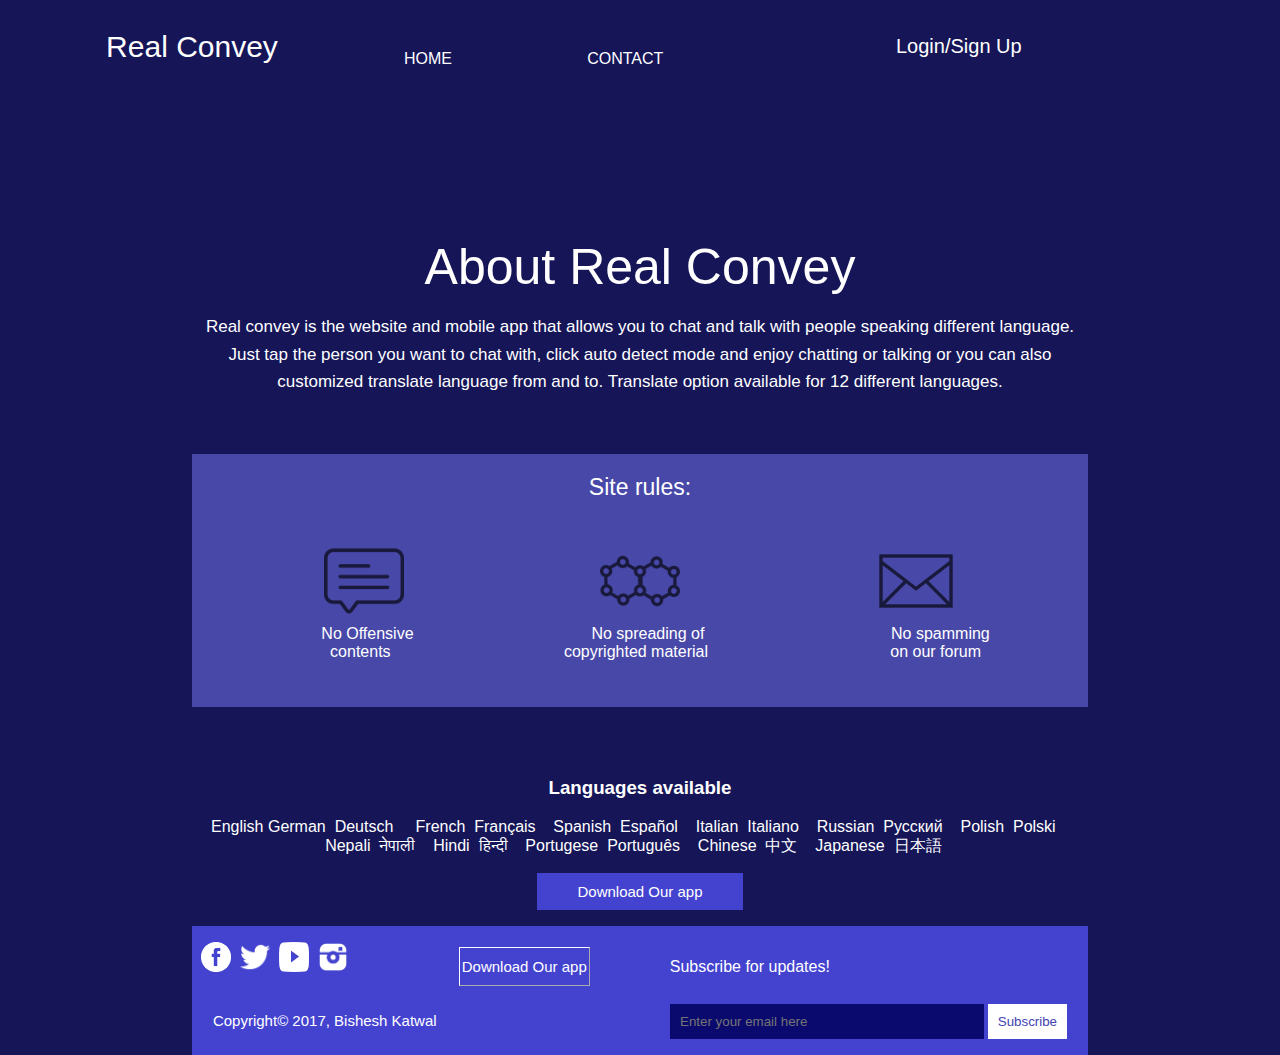
<file: about.html>
<html>
<head>
<link rel="stylesheet" type="text/css" href="about.css"></head>
 </head>
<body>
<div id="home" >
<div id="lefthead">Real Convey              
</div>
<div id="navbar">
		<ul>
		<li><a href="home.html" >HOME</a></li>
		<li><a href="#ABOUT" class="hidden">ABOUT</a></li>
		<li><a href="contacts.html">CONTACT</a></li>
		<li><a href="#EVENTS" class="hidden">TRANSLATE</a></li>
		</ul>
		</div>
		<div id="righthead"><a href="login.html">Login/Sign Up </a>
		</div>
		<div class="clear">
		</div>
		<div id="homebody">
		<div id="left">
		 &nbsp;
		</div>
		<div id="middle">
		About Real Convey <br>
		<p class="about">
		Real convey is the website and mobile app that allows you to chat and talk with people speaking different language.
		Just tap the person you want to chat with, click auto detect mode and enjoy chatting or talking or you can also customized translate language from and to.
		Translate option available for 12 different languages.
		</p>
		
		
		
		</div>
		
		<div id="right">
		</div>
		<div class="clear">
		</div>
		</div>
		<br>
		<div id="rules">
		<div id="left2">&nbsp;  
		</div>
		<div id="middle2">
		<p class="rules">
		
		Site rules:
		</p>
		<p class="top">
		<img src="message.png">&nbsp;&nbsp;&nbsp;&nbsp;&nbsp;&nbsp;&nbsp;&nbsp;&nbsp;&nbsp;&nbsp;&nbsp;&nbsp;&nbsp;&nbsp;&nbsp;&nbsp;&nbsp;&nbsp;&nbsp;&nbsp;&nbsp;&nbsp;&nbsp;&nbsp;&nbsp;&nbsp;&nbsp;
		&nbsp;&nbsp;&nbsp;&nbsp;&nbsp;&nbsp;&nbsp;&nbsp;&nbsp;&nbsp;&nbsp;&nbsp;&nbsp;&nbsp;
		<img src="molecule.png">&nbsp;&nbsp;&nbsp;&nbsp;&nbsp;&nbsp;&nbsp;&nbsp;&nbsp;&nbsp;&nbsp;&nbsp;&nbsp;&nbsp;&nbsp;&nbsp;&nbsp;&nbsp;&nbsp;&nbsp;&nbsp;&nbsp;&nbsp;&nbsp;&nbsp;&nbsp;&nbsp;&nbsp;
		&nbsp;&nbsp;&nbsp;&nbsp;&nbsp;&nbsp;&nbsp;&nbsp;&nbsp;&nbsp;&nbsp;&nbsp;&nbsp;&nbsp;
		<img src="mail.png"><br>&nbsp;&nbsp;&nbsp;&nbsp;&nbsp;&nbsp;
		No Offensive &nbsp;&nbsp;&nbsp;&nbsp;&nbsp;&nbsp;&nbsp;&nbsp;&nbsp;&nbsp;&nbsp;&nbsp;&nbsp;&nbsp;&nbsp;&nbsp;&nbsp;&nbsp;&nbsp;&nbsp;&nbsp;&nbsp;&nbsp;&nbsp;&nbsp;&nbsp;&nbsp;&nbsp;
		&nbsp;&nbsp;&nbsp;&nbsp;&nbsp;&nbsp;&nbsp;&nbsp;&nbsp;
		No spreading of
		&nbsp;&nbsp;&nbsp;&nbsp;&nbsp;&nbsp;&nbsp;&nbsp;&nbsp;&nbsp;&nbsp;&nbsp;&nbsp;&nbsp;&nbsp;&nbsp;&nbsp;&nbsp;&nbsp;&nbsp;&nbsp;&nbsp;&nbsp;&nbsp;&nbsp;&nbsp;&nbsp;&nbsp;
		&nbsp;&nbsp;&nbsp;&nbsp;&nbsp;&nbsp;&nbsp;&nbsp;&nbsp;&nbsp;&nbsp;
		No spamming<br>
		&nbsp;&nbsp;&nbsp;&nbsp;&nbsp;&nbsp;
		contents &nbsp;&nbsp;&nbsp;&nbsp;&nbsp;&nbsp;&nbsp;&nbsp;&nbsp;&nbsp;&nbsp;&nbsp;&nbsp;&nbsp;&nbsp;&nbsp;&nbsp;&nbsp;&nbsp;&nbsp;&nbsp;&nbsp;&nbsp;&nbsp;&nbsp;&nbsp;&nbsp;&nbsp;
		&nbsp;&nbsp;&nbsp;&nbsp;&nbsp;&nbsp;&nbsp;&nbsp;
		 copyrighted material
		&nbsp;&nbsp;&nbsp;&nbsp;&nbsp;&nbsp;&nbsp;&nbsp;&nbsp;&nbsp;&nbsp;&nbsp;&nbsp;&nbsp;&nbsp;&nbsp;&nbsp;&nbsp;&nbsp;&nbsp;&nbsp;&nbsp;&nbsp;&nbsp;&nbsp;&nbsp;&nbsp;&nbsp;
		&nbsp;&nbsp;&nbsp;&nbsp;&nbsp;&nbsp;&nbsp;&nbsp;&nbsp;&nbsp;
		on our forum
		<br><br><br>
		<p><br><br>
		<h3>Languages available</h3>
		
English
German&nbsp;&nbsp;Deutsch  &nbsp;&nbsp;&nbsp;
French&nbsp;&nbsp;Français&nbsp;&nbsp;&nbsp;
Spanish&nbsp;&nbsp;Español&nbsp;&nbsp;&nbsp;
Italian&nbsp;&nbsp;Italiano&nbsp;&nbsp;&nbsp;
Russian&nbsp;&nbsp;Русский&nbsp;&nbsp;&nbsp;
Polish&nbsp;&nbsp;Polski&nbsp;&nbsp;&nbsp;
Nepali&nbsp;&nbsp;नेपाली&nbsp;&nbsp;&nbsp;
Hindi&nbsp;&nbsp;हिन्दी&nbsp;&nbsp;&nbsp;
Portugese&nbsp;&nbsp;Português&nbsp;&nbsp;&nbsp;
Chinese&nbsp;&nbsp;中文&nbsp;&nbsp;&nbsp;
Japanese&nbsp;&nbsp;日本語&nbsp;&nbsp;&nbsp;
</p>
		
		<input type="Submit" value="Download Our app" onclick="window.location.href='https://play.google.com/store?hl=en'"class="button">
		<br>
		</p>
		</div>
		<div id="right2">
		</div>
		<div class="clear">
		</div>
		</div>
		<div id="footer">
		<div id="leftfooter"> &nbsp;    
		</div>
		
		
		<div id="mainfooter">
		
		<p class="bottom_section1">&nbsp;
		<a href="https://www.facebook.com/"><img src="facebook.png"></a>&nbsp;
		<a href="https://www.twitter.com/"><img src="twitter.png"></a>&nbsp;
		<a href="https://www.youtube.com/"><img src="yt.png"></a>&nbsp;
		<a href="https://www.instagram.com/">
		<img src="instagram.png"></a>&nbsp;&nbsp;&nbsp;&nbsp;&nbsp;&nbsp;
		&nbsp;&nbsp;&nbsp;&nbsp;&nbsp;&nbsp;&nbsp;&nbsp;&nbsp;&nbsp;&nbsp;&nbsp;&nbsp;&nbsp;&nbsp;&nbsp;&nbsp;
		<input type="submit" value="Download Our app" onclick="window.location.href='https://play.google.com/store?hl=en'"class="button2">
		&nbsp;&nbsp;&nbsp;&nbsp;&nbsp;&nbsp;&nbsp;&nbsp;&nbsp;&nbsp;&nbsp;&nbsp;&nbsp;&nbsp;&nbsp;&nbsp; Subscribe for updates!
		</p>
		<p class="bottom_section2 ">
		Copyright© 2017, Bishesh Katwal&nbsp;&nbsp;&nbsp;&nbsp;&nbsp;&nbsp;&nbsp;&nbsp;&nbsp;&nbsp;&nbsp;&nbsp;&nbsp;&nbsp;&nbsp;&nbsp;
		&nbsp;&nbsp;&nbsp;&nbsp;&nbsp;&nbsp;
		&nbsp;&nbsp;&nbsp;&nbsp;&nbsp;&nbsp;&nbsp;&nbsp;&nbsp;&nbsp;&nbsp;&nbsp;&nbsp;&nbsp;&nbsp;&nbsp;&nbsp;
		&nbsp;&nbsp;&nbsp;&nbsp;&nbsp;&nbsp;&nbsp;&nbsp;&nbsp;&nbsp;&nbsp;&nbsp;&nbsp;
		<input type="email" placeholder="Enter your email here" class="email">
		<input type="submit" value="Subscribe" class="subscribe"><br>
		</p>

		</p>
		</div>
		<div id="rightfooter">
		</div>
		</div>
		
		
	
	</div>
</body>
</html>
</file>
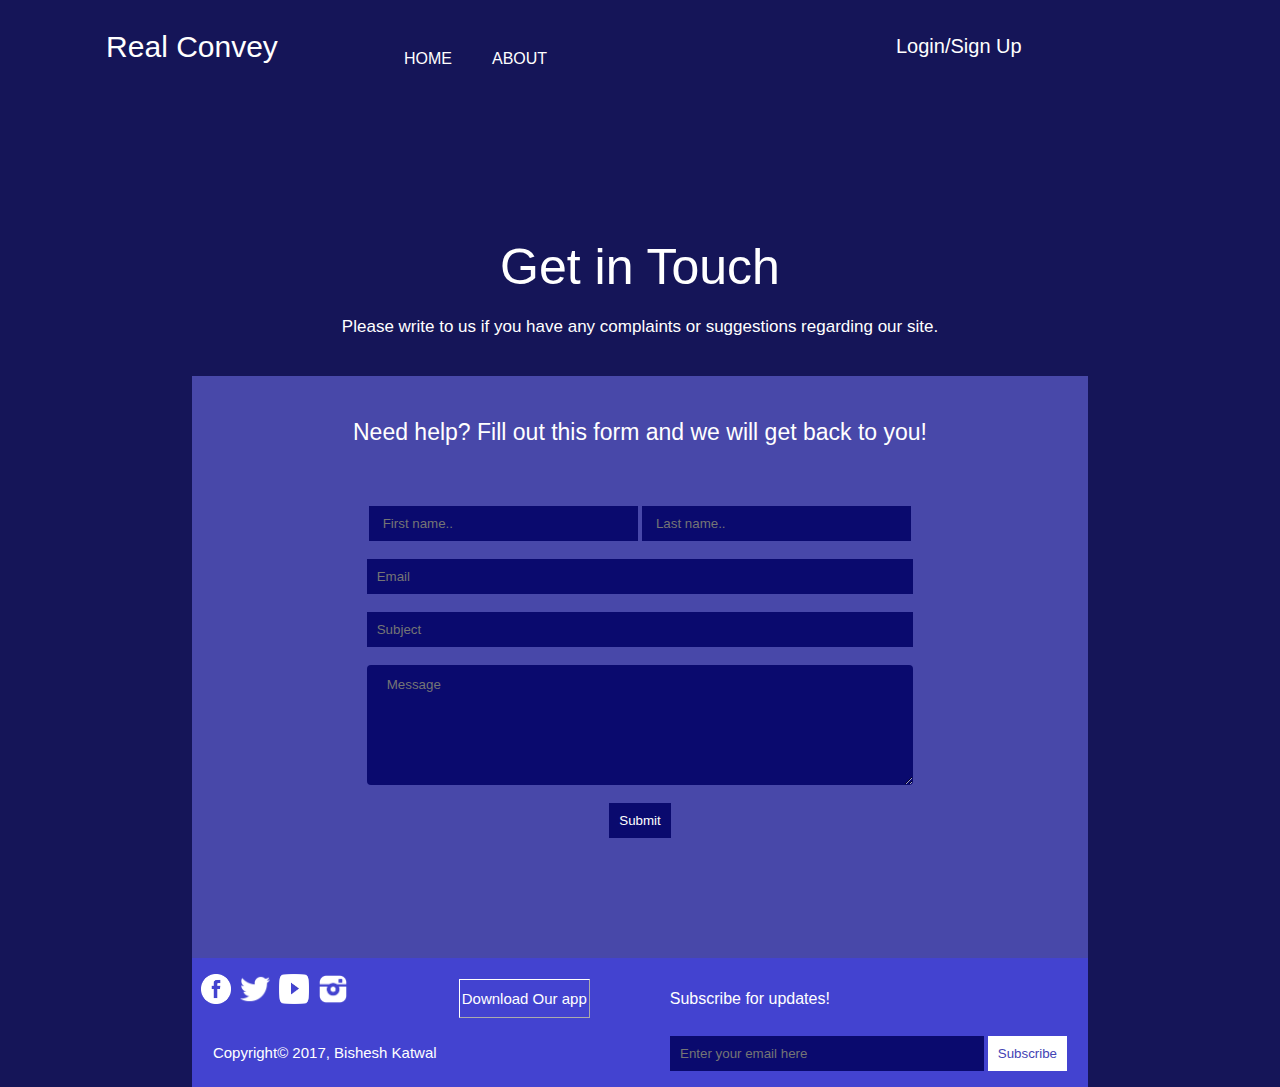
<file: contacts.html>
<html>
<head>
<link rel="stylesheet" type="text/css" href="contacts.css"></head>
 </head>
<body>
<div id="home" >
<div id="lefthead">Real Convey              
</div>
<div id="navbar">
		<ul>
		<li><a href="home.html" >HOME</a></li>
		<li><a href="about.html" >ABOUT</a></li>
		<li><a href="#contacts" class="hidden">CONTACT</a></li>
		<li><a href="#EVENTS" class="hidden">TRANSLATE</a></li>
		</ul>
		</div>
		<div id="righthead"><a href="login.html">Login/Sign Up</a> 
		</div>
		<div class="clear">
		</div>
		<div id="homebody">
		<div id="left">
		 &nbsp;
		</div>
		<div id="middle">
		Get in Touch <br>
		<p class="about">
		Please write to us if you have any complaints or suggestions regarding our site. 
		</p>
		</div>
		<div id="right">
		</div>
		<div class="clear">
		</div>
		</div>
		
		
		<br>
		<div id="rules">
		<div id="left2">&nbsp;  
		</div>
		<div id="middle2">
		<p class="rules">
		
		Need help? Fill out this form and
		we will get back to you!
		</p>
		<p class="top">
		<form>
		<input type="text" id="fname" name="Name" placeholder=" First name.." class="name">
		<input type="text" id="lname" name="Name" placeholder=" Last name.." class="name"><br><br>
		<input type="email" id="email" name="Name" placeholder="Email" class="text"><br><br>
		<input type="text" id="subject" name="Name" placeholder="Subject" class="text"><br><br>
		<textarea placeholder="Message"></textarea><br><br>
		<input type="submit" value="Submit" class="name1">
		</form>
		<br><br><br>
		</p>
		

		
		
		<br>
		</p>
		</div>
		<div id="right2">
		</div>
		<div class="clear">
		</div>
		</div>
		<div id="footer">
		<div id="leftfooter"> &nbsp;    
		</div>
		
		
		<div id="mainfooter">
		
		<p class="bottom_section1">&nbsp;
		<a href="https://www.facebook.com/"><img src="facebook.png"></a>&nbsp;
		<a href="https://www.twitter.com/"><img src="twitter.png"></a>&nbsp;
		<a href="https://www.youtube.com/"><img src="yt.png"></a>&nbsp;
		<a href="https://www.instagram.com/"><img src="instagram.png"></a>&nbsp;&nbsp;&nbsp;&nbsp;&nbsp;&nbsp;
		&nbsp;&nbsp;&nbsp;&nbsp;&nbsp;&nbsp;&nbsp;&nbsp;&nbsp;&nbsp;&nbsp;&nbsp;&nbsp;&nbsp;&nbsp;&nbsp;&nbsp;
		<input type="submit" value="Download Our app" onclick="window.location.href='https://play.google.com/store?hl=en'"class="button2">
		&nbsp;&nbsp;&nbsp;&nbsp;&nbsp;&nbsp;&nbsp;&nbsp;&nbsp;&nbsp;&nbsp;&nbsp;&nbsp;&nbsp;&nbsp;&nbsp; Subscribe for updates!
		</p>
		<p class="bottom_section2 ">
		Copyright© 2017, Bishesh Katwal&nbsp;&nbsp;&nbsp;&nbsp;&nbsp;&nbsp;&nbsp;&nbsp;&nbsp;&nbsp;&nbsp;&nbsp;&nbsp;&nbsp;&nbsp;&nbsp;
		&nbsp;&nbsp;&nbsp;&nbsp;&nbsp;&nbsp;
		&nbsp;&nbsp;&nbsp;&nbsp;&nbsp;&nbsp;&nbsp;&nbsp;&nbsp;&nbsp;&nbsp;&nbsp;&nbsp;&nbsp;&nbsp;&nbsp;&nbsp;
		&nbsp;&nbsp;&nbsp;&nbsp;&nbsp;&nbsp;&nbsp;&nbsp;&nbsp;&nbsp;&nbsp;&nbsp;&nbsp;
		<input type="email" placeholder="Enter your email here" class="email">
		<input type="submit" value="Subscribe" class="subscribe"><br>
		</p>

		</p>
		</div>
		<div id="rightfooter">
		</div>
		</div>
		
		
	
	</div>
</body>
</html>
</file>
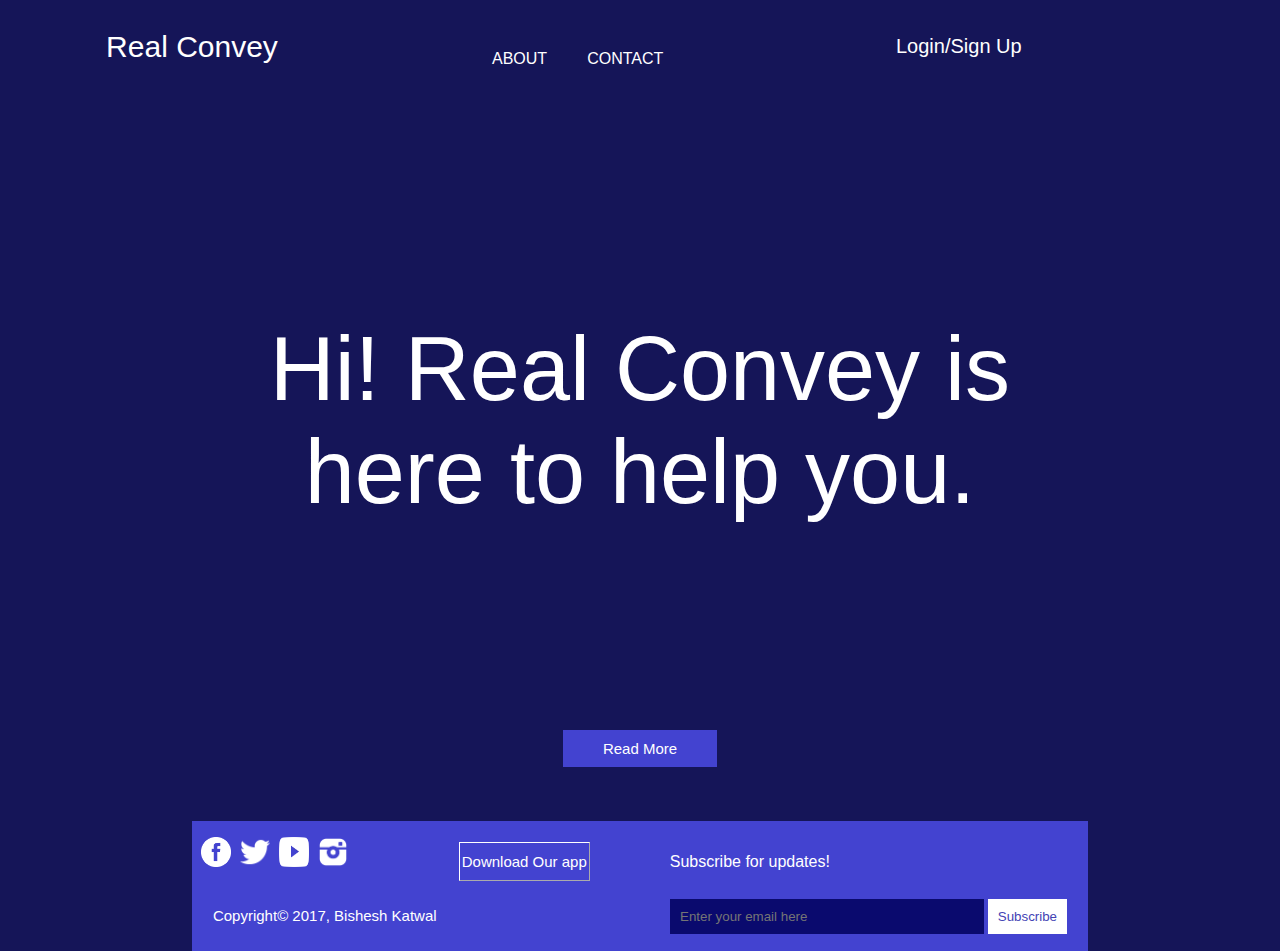
<file: home.html>
<html>
<head>
<link rel="stylesheet" type="text/css" href="home.css"></head>
 </head>
<body>
<div id="home" >
<div id="lefthead">Real Convey              
</div>
<div id="navbar">
		<ul>
		<li><a href="#home" class="hidden">HOME</a></li>
		<li><a href="about.html">ABOUT</a></li>
		<li><a href="contacts.html">CONTACT</a></li>
		<li><a href="#EVENTS" class="hidden">TRANSLATE</a></li>
		</ul>
		</div>
		<div id="righthead"><a href="login.html">Login/Sign Up</a> 
		</div>
		<div class="clear">
		</div>
		<div id="homebody">
		Hi! Real Convey is<br>here to help you.<br><br><br>
		
		<input type="Submit" value="Read More" onclick="window.location.href='about.html'" class="button">
		</div><br><br><br>
		<div id="footer">
		<div id="leftfooter"> &nbsp;    
		</div>
		
		<div id="mainfooter">
		<p class="bottom_section1">&nbsp;
		<a href="https://www.facebook.com/"><img src="facebook.png"></a>&nbsp;
		<a href="https://www.twitter.com/"><img src="twitter.png"></a>&nbsp;
		<a href="https://www.youtube.com/"><img src="yt.png"></a>&nbsp;
		<a href="https://www.instagram.com/"><img src="instagram.png"></a>&nbsp;&nbsp;&nbsp;&nbsp;&nbsp;&nbsp;
		&nbsp;&nbsp;&nbsp;&nbsp;&nbsp;&nbsp;&nbsp;&nbsp;&nbsp;&nbsp;&nbsp;&nbsp;&nbsp;&nbsp;&nbsp;&nbsp;&nbsp;
		<input type="submit" value="Download Our app"onclick="window.location.href='https://play.google.com/store?hl=en'" class="button2">
		&nbsp;&nbsp;&nbsp;&nbsp;&nbsp;&nbsp;&nbsp;&nbsp;&nbsp;&nbsp;&nbsp;&nbsp;&nbsp;&nbsp;&nbsp;&nbsp; Subscribe for updates!
		</p>
		<p class="bottom_section2 ">
		Copyright© 2017, Bishesh Katwal&nbsp;&nbsp;&nbsp;&nbsp;&nbsp;&nbsp;&nbsp;&nbsp;&nbsp;&nbsp;&nbsp;&nbsp;&nbsp;&nbsp;&nbsp;&nbsp;
		&nbsp;&nbsp;&nbsp;&nbsp;&nbsp;&nbsp;
		&nbsp;&nbsp;&nbsp;&nbsp;&nbsp;&nbsp;&nbsp;&nbsp;&nbsp;&nbsp;&nbsp;&nbsp;&nbsp;&nbsp;&nbsp;&nbsp;&nbsp;
		&nbsp;&nbsp;&nbsp;&nbsp;&nbsp;&nbsp;&nbsp;&nbsp;&nbsp;&nbsp;&nbsp;&nbsp;&nbsp;
		<input type="email" placeholder="Enter your email here" class="email">
		<input type="submit" value="Subscribe"  class="subscribe"><br>
		</p>

		</p>
		</div>
		<div id="rightfooter">
		</div>
		</div>
		
		
	
	</div>
</body>
</html>
</file>
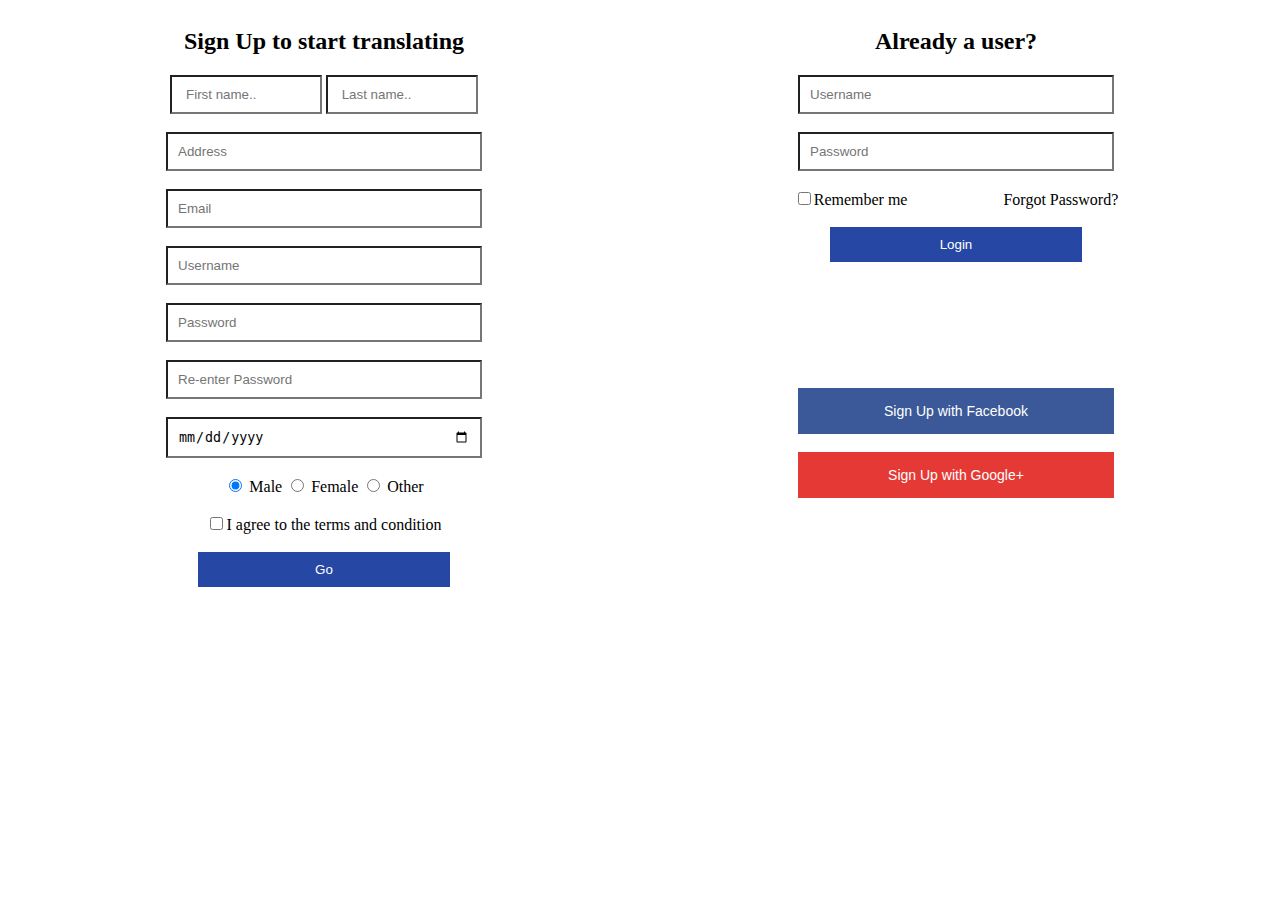
<file: login.html>
<html>
<head>
<link rel="stylesheet" type="text/css" href="login.css">
</head>
<body>
<div>
<div id="signup">
<h2>Sign Up to start translating</h2>
		<input type="text" id="fname" name="Name" placeholder=" First name.." class="name1">
		<input type="text" id="lname" name="Name" placeholder=" Last name.." class="name1"><br><br>
		<input type="text" id="address" name="Address" placeholder="Address" class="name"><br><br>
		<input type="email" id="email" name="Name" placeholder="Email" class="name"><br><br>
		<input type="text" id="username" name="Username" placeholder="Username" class="name"><br><br>
		<input type="password" id="Password" name="password" placeholder="Password" class="name"><br><br>
		<input type="password" id="Password" name="password" placeholder="Re-enter Password" class="name"><br><br>
		
		<input type="date" id="date" name="DOB" placeholder="Date of birth mm/dd/yy" class="name"><br><br>
		
		<input type="radio" name="gender" value="male" checked> Male
		<input type="radio" name="gender" value="female"> Female
		<input type="radio" name="gender" value="other"> Other<br><br>
		<input type="checkbox"  name="agreement" value="agree">I agree to the terms and condition<br><br> 
		<input type="Submit" value="Go" class="text">
</div>
<div id="login">
<h2> Already a user?</h2>
		<input type="text" id="username" name="Username" placeholder="Username" class="name"><br><br>
		<input type="password" id="Password" name="password" placeholder="Password" class="name"><br><br>
		<input type="checkbox"  name="remember" value="remember" selected>Remember me&nbsp;&nbsp;&nbsp;&nbsp;&nbsp;&nbsp;&nbsp;&nbsp;&nbsp;&nbsp;&nbsp;&nbsp;&nbsp;&nbsp;&nbsp;&nbsp;
		&nbsp;&nbsp;&nbsp;&nbsp;&nbsp;&nbsp;
		<a href="#">Forgot Password?</a><br><br>
		<input type="Submit" value="Login"  onclick="window.location.href='translate.html'" class="text">
		<br><br><br><br><br><br><br><br>
		<button onclick="window.location.href='https://www.facebook.com/'" type="button" target="_blank" >Sign Up with Facebook</button><br><br>
		<input type="Submit" value="Sign Up with Google+" onclick="window.location.href='https://plus.google.com/'" class="g"> 
</div>
</body>
</html>
</file>
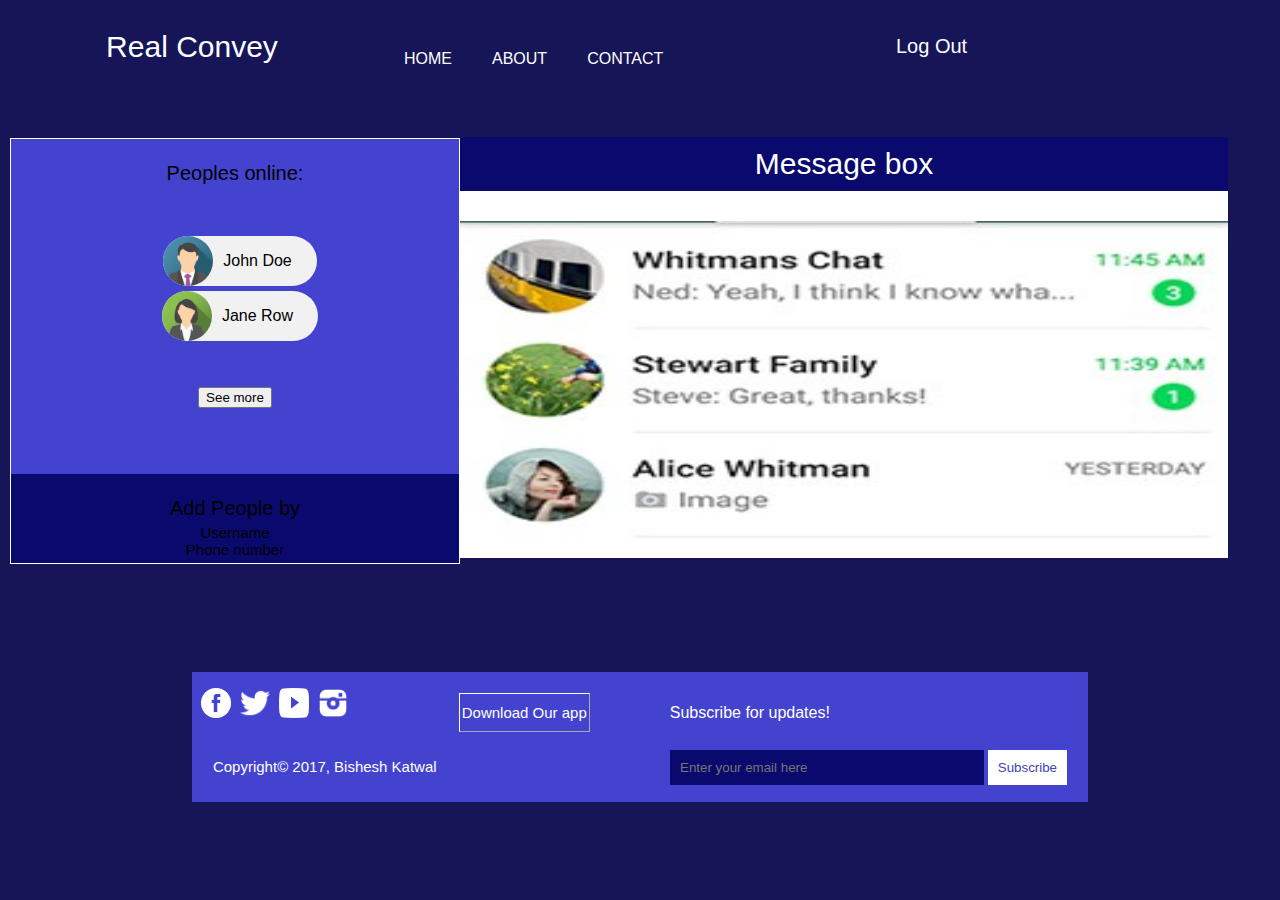
<file: translate.html>
<html>
<head>
<link rel="stylesheet" type="text/css" href="translate.css"></head>
 </head>
<body>
<div id="home" >
<div id="lefthead">Real Convey              
</div>
<div id="navbar">
		<ul>
		<li><a href="home.html" >HOME</a></li>
		<li><a href="about.html">ABOUT</a></li>
		<li><a href="contacts.html">CONTACT</a></li>
		<li><a href="translate.html" class="hidden">TRANSLATE</a></li>
		</ul>
		</div>
		<div id="righthead"><a href="home.html">Log Out</a> 
		</div>
		<div class="clear">
		</div>
		
		<div id="chip"><br>
		Peoples online:<br><br><br>
		<div class="chip">
		  <img src="john.png" alt="Person" width="96" height="96">
		John Doe</div><br>
		<div class="chip">
		<img src="jane.png" alt="Person" width="96" height="96">
		Jane Row
		</div><br><br><br>
		<input type="submit" value="See more"><br><br>
		<br><p class="add1"><br>Add People by<br></p>
		<p class="add2">Username<br>
		Phone number<br></p>
		</div><br><br>
		
		<div id="chat">
		<p class="message">Message box</p>
		<img src="chats.jpg">
		</div>
	
		<div class="clear">
		</div>
		<br><br><br>
		
		
		</div><br><br><br>
		<div id="footer">
		<div id="leftfooter"> &nbsp;    
		</div>
		
		<div id="mainfooter">
		<p class="bottom_section1">&nbsp;
		<a href="https://www.facebook.com/"><img src="facebook.png"></a>&nbsp;
		<a href="https://www.twitter.com/"><img src="twitter.png"></a>&nbsp;
		<a href="https://www.youtube.com/"><img src="yt.png"></a>&nbsp;
		<a href="https://www.instagram.com/">
		<img src="instagram.png"></a>&nbsp;&nbsp;&nbsp;&nbsp;&nbsp;&nbsp;
		&nbsp;&nbsp;&nbsp;&nbsp;&nbsp;&nbsp;&nbsp;&nbsp;&nbsp;&nbsp;&nbsp;&nbsp;&nbsp;&nbsp;&nbsp;&nbsp;&nbsp;
		<input type="submit" value="Download Our app"onclick="window.location.href='https://play.google.com/store?hl=en'" class="button2">
		&nbsp;&nbsp;&nbsp;&nbsp;&nbsp;&nbsp;&nbsp;&nbsp;&nbsp;&nbsp;&nbsp;&nbsp;&nbsp;&nbsp;&nbsp;&nbsp; Subscribe for updates!
		</p>
		<p class="bottom_section2 ">
		Copyright© 2017, Bishesh Katwal&nbsp;&nbsp;&nbsp;&nbsp;&nbsp;&nbsp;&nbsp;&nbsp;&nbsp;&nbsp;&nbsp;&nbsp;&nbsp;&nbsp;&nbsp;&nbsp;
		&nbsp;&nbsp;&nbsp;&nbsp;&nbsp;&nbsp;
		&nbsp;&nbsp;&nbsp;&nbsp;&nbsp;&nbsp;&nbsp;&nbsp;&nbsp;&nbsp;&nbsp;&nbsp;&nbsp;&nbsp;&nbsp;&nbsp;&nbsp;
		&nbsp;&nbsp;&nbsp;&nbsp;&nbsp;&nbsp;&nbsp;&nbsp;&nbsp;&nbsp;&nbsp;&nbsp;&nbsp;
		<input type="email" placeholder="Enter your email here" class="email">
		<input type="submit" value="Subscribe"  class="subscribe"><br>
		</p>

		</p>
		</div>
		<div id="rightfooter">
		</div>
		</div>
		
		
	
	</div>
</body>
</html>
</file>
<file: about.css>
body {
	margin: 0;
	padding: 0;
	background-color:#151558;
	font-family:sans-serif;
}
#lefthead
{
	float:left;
	width:30%;
	text-align:center;
	color:white;
	padding-top:30px;
	font-size:30px;
	
}

#navbar
{
width:40%;
float:left;
padding-top:50px;
	
}

#navbar ul
{
	list-style: none;
	margin:0px;
	padding:0px;
}
#navbar a
{
	text-decoration: none;
	display:block;
	padding:20px;
	height: 100px;
	display:inline;
	color:white;

}
#navbar li
{
	float:left;
}
.clear
{
clear: both;
}
a.hidden
{
	visibility:hidden;	
}
#righthead
{
	float:left;
	width:30%;
	color:white;
	padding-top:35px;
	font-size:20px;
}
#righthead a
{
	text-decoration:none;
	color:white;
	font-size:20px;
}
#left
{
	float:left;
	width:15%;

}
#middle
{
	float:left;
	width:70%;
	
	color:#FFFFFF;
	font-family:Helvetica;
}
#right
{
	float:left;
	width:15%;
}
#rules
{
	text-align:center;
}
#left2
{
	float:left;
	width:15%;

}
#middle2
{
	float:left;
	width:70%;
	color:#FFFFFF;
	font-family:Helvetica;
}
#right2
{
	float:left;
	width:15%;
}
#homebody
{
	color:white;
	padding-top:170px;
	text-align:center;
	font-size:50px;
}
.about
{
	font-size:17px;
	text-align:center;
	line-height:27.5px;
}
.rules
{
	padding:20px 0 20px 0;
	background-color:#4848a9;
	font-size:23px;
}

.top{
	padding-top:20px;
	background-color:#4848a9;
	margin:-23px 0px 10px 0px;
	padding-bottom:10px;
}

.top img
{
	height:80px;
	width:80px;
	opacity: 0.65;
}
.button
{
	padding:10px 40px 10px 40px;
	background-color: #4343d0;
	color:white;
	font-size:15px;
	border:none;
	cursor: pointer;
	    
}
.button:hover {
    background-color:#3c3ca9;
    color: white;
}
.button2
{
	padding:10px 2px 10px 2px;
	background-color: #4343d0;
	color:#FFFFFF;
	display: inline-block;
	font-size:15px;
	border-width:1px;
	border-color:white;
	font-family:sans-serif;
	cursor: pointer;
}
.button2:hover {
    border:hidden;
	
}

#leftfooter
{
	float:left;
	width:15%;

}
#mainfooter
{
	float:left;
	width:70%;
	background-color:#4343d0;
	color:#FFFFFF;
	font-family:Helvetica;
}
#rightfooter
{
	float:left;
	width:15%;
}
.bottom_section1 img
{
	height:30px;
	width:30px;
	cursor: pointer;
}
.email
{
	background-color:#0a0a6e;
	border:none;
	padding:10px;
	width:35%;
	color:white;
}
.bottom_section2
{
	text-align:center;
	color:white;
	line-height:2.5em;
	
	font-size:15px;
}

.subscribe
{
	background-color:white;
	color:#4343b4;
	border:none;
	padding:10px;
	cursor: pointer;
	border:none;	
}
</file>
<file: contacts.css>
body {
	margin: 0;
	padding: 0;
	background-color:#151558;
	font-family:sans-serif;
}
#lefthead
{
	float:left;
	width:30%;
	text-align:center;
	color:white;
	padding-top:30px;
	font-size:30px;
	
}

#navbar
{
width:40%;
float:left;
padding-top:50px;
	
}

#navbar ul
{
	list-style: none;
	margin:0px;
	padding:0px;
}
#navbar a
{
	text-decoration: none;
	display:block;
	padding:20px;
	height: 100px;
	display:inline;
	color:white;

}
#navbar li
{
	float:left;
}
.clear
{
clear: both;
}
a.hidden
{
	visibility:hidden;	
}
#righthead
{
	float:left;
	width:30%;
	color:white;
	padding-top:35px;
	font-size:20px;
}
#righthead a
{
	text-decoration:none;
	color:white;
	font-size:20px;
}
#left
{
	float:left;
	width:15%;

}
#middle
{
	float:left;
	width:70%;
	
	color:#FFFFFF;
	font-family:Helvetica;
}
#right
{
	float:left;
	width:15%;
}
#rules
{
	text-align:center;
}
#left2
{
	float:left;
	width:15%;

}
#middle2
{
	float:left;
	width:70%;
	color:#FFFFFF;
	font-family:Helvetica;
	background-color:#4848a9;
}
#right2
{
	float:left;
	width:15%;
}
#homebody
{
	color:white;
	padding-top:170px;
	text-align:center;
	font-size:50px;
}
.about
{
	font-size:17px;
	text-align:center;
	line-height:27.5px;
}
.rules
{
	padding:20px 0 20px 0;
	background-color:#4848a9;
	font-size:23px;
}

.top{
	padding-top:20px;
	
	margin:-23px 0px 10px 0px;
	padding-bottom:10px;
}


.button
{
	padding:10px 40px 10px 40px;
	background-color: #4343d0;
	color:white;
	font-size:15px;
	border:none;
	cursor: pointer;
	    
}
.button:hover {
    background-color:#3c3ca9;
    color: white;
}
.button2
{
	padding:10px 2px 10px 2px;
	background-color: #4343d0;
	color:#FFFFFF;
	display: inline-block;
	font-size:15px;
	border-width:1px;
	border-color:white;
	font-family:sans-serif;
	cursor: pointer;
}
.button2:hover {
    border:hidden;
	
}

#leftfooter
{
	float:left;
	width:15%;

}
#mainfooter
{
	float:left;
	width:70%;
	background-color:#4343d0;
	color:#FFFFFF;
	font-family:Helvetica;
}
#rightfooter
{
	float:left;
	width:15%;
}
.bottom_section1 img
{
	height:30px;
	width:30px;
	cursor: pointer;
}
.email
{
	background-color:#0a0a6e;
	border:none;
	padding:10px;
	width:35%;
	color:white;
}
.bottom_section2
{
	text-align:center;
	color:white;
	line-height:2.5em;
	
	font-size:15px;
}

.subscribe
{
	background-color:white;
	color:#4343b4;
	border:none;
	padding:10px;
	cursor: pointer;
	border:none;	
}
.name
{
	width:30%;
	background-color:#0a0a6e;
	border:none;
	padding:10px;
	color:#FFFFFF;
}
.text
{
	width:61%;
	background-color:#0a0a6e;
	border:none;
	padding:10px;
	color:#FFFFFF;	
}
textarea {
    width: 61%;
    height: 120px;
    padding: 12px 20px;
    box-sizing: border-box;
    border: 2px solid #ccc;
    border-radius: 4px;
    background-color: #0a0a6e;
    font-family:sans-serif;
   border:none;
	color:white;
}
.name1
{
	
	background-color:#0a0a6e;
	border:none;
	padding:10px;
	color:#FFFFFF;
	cursor: pointer;
}
.name1:hover{
	 background-color:#3c3ca9;
    color: white;
	
}
</file>
<file: home.css>
body {
	margin: 0;
	padding: 0;
	background-color:#151558;
	font-family:sans-serif;
}
#lefthead
{
	float:left;
	width:30%;
	text-align:center;
	color:white;
	padding-top:30px;
	font-size:30px;
	
}

#navbar
{
width:40%;
float:left;
padding-top:50px;
	
}

#navbar ul
{
	list-style: none;
	margin:0px;
	padding:0px;
}
#navbar a
{
	text-decoration: none;
	display:block;
	padding:20px;
	height: 100px;
	display:inline;
	color:white;

}
#navbar li
{
	float:left;
}
.clear
{
clear: both;
}
a.hidden
{
	visibility:hidden;	
}
#righthead
{
	float:left;
	width:30%;
	padding-top:35px;
	color:white;
	font-size:20px;
}
#righthead a
{
	text-decoration:none;
	color:white;
	font-size:20px;
}
#homebody
{
	color:white;
	padding-top:250px;
	text-align:center;
	font-size:90px;
}
.button
{
	padding:10px 40px 10px 40px;
	background-color: #4343d0;
	color:white;
	font-size:15px;
	border:none;
	cursor: pointer;
	    
}
.button:hover {
    background-color:#3c3ca9;
    color: white;
}
.button2
{
	padding:10px 2px 10px 2px;
	background-color: #4343d0;
	color:#FFFFFF;
	display: inline-block;
	font-size:15px;
	border-width:1px;
	border-color:white;
	font-family:sans-serif;
	cursor: pointer;
}
.button2:hover {
    border:hidden;
	
}

#leftfooter
{
	float:left;
	width:15%;

}
#mainfooter
{
	float:left;
	width:70%;
	background-color:#4343d0;
	color:#FFFFFF;
	font-family:Helvetica;
}
#rightfooter
{
	float:left;
	width:15%;
}
.bottom_section1 img
{
	height:30px;
	width:30px;
	cursor: pointer;
}
.email
{
	background-color:#0a0a6e;
	border:none;
	padding:10px;
	width:35%;
	color:white;
}
.bottom_section2
{
	text-align:center;
	color:white;
	line-height:2.5em;
	
	font-size:15px;
}

.subscribe
{
	background-color:white;
	color:#4343b4;
	border:none;
	padding:10px;
	cursor: pointer;
	border:none;	
}
</file>
<file: login.css>
.name
{
	width:50%;
	background-color:white;
	
	padding:10px;
	color:black;
}
.name1
{
	width:24%;
	background-color:white;
	
	padding:10px;
	color:black;
}
#signup
{
	width:50%;
	float:left;
	text-align:center;
	
}
#login
{
	width:50%;
	float:left;
	text-align:center;
}
#login a
{
	text-decoration:none;
	color:black;
}
#login a:hover{
	text-decoration:underline;
}
.text
{
	width:40%;
	background-color:rgba(38, 71, 163, 1);
	border:none;
	padding:10px;
	color:#FFFFFF;
}
.text:hover
{
	 background-color:#151558;
    color: white;
}
button
{
	background-color:#3b5998;
	border:none;
	padding:15px;
	color:white;
	width:50%;
	font-size:14px;
	    font-family: Helvetica;
		cursor: pointer ;
}
.g
{
		background-color:#e53935;
		border:none;
	padding:15px;
	color:white;
	width:50%;
	font-size:14px;
	    font-family: Helvetica;
		cursor: pointer ;

}
</file>
<file: translate.css>
body {
	margin: 0;
	padding: 0;
	background-color:#151558;
	font-family:sans-serif;
	
}
#lefthead
{
	float:left;
	width:30%;
	text-align:center;
	color:white;
	padding-top:30px;
	font-size:30px;
	
}

#navbar
{
width:40%;
float:left;
padding-top:50px;
	
}

#navbar ul
{
	list-style: none;
	margin:0px;
	padding:0px;
}
#navbar a
{
	text-decoration: none;
	display:block;
	padding:20px;
	height: 100px;
	display:inline;
	color:white;

}
#navbar li
{
	float:left;
}
.clear
{
clear: both;
}
a.hidden
{
	visibility:hidden;	
}
#righthead
{
	float:left;
	width:30%;
	padding-top:35px;
	color:white;
	font-size:20px;
}
#righthead a
{
	text-decoration:none;
	color:white;
	font-size:20px;
}
#homebody
{
	color:white;
	
	padding-top:110px;
	text-align:center;
	font-size:90px;
}
.button
{
	padding:10px 40px 10px 40px;
	background-color: #4343d0;
	color:white;
	font-size:15px;
	border:none;
	cursor: pointer;
	    
}
.button:hover {
    background-color:#3c3ca9;
    color: white;
}
.button2
{
	padding:10px 2px 10px 2px;
	background-color: #4343d0;
	color:#FFFFFF;
	display: inline-block;
	font-size:15px;
	border-width:1px;
	border-color:white;
	font-family:sans-serif;
	cursor: pointer;
}
.button2:hover {
    border:hidden;
	
}
#chip{
	
	float:left;
	width:35%;
	font-size:20px;
	border:solid 1px;
	border-color:white;
	background-color:#4343d0;
	margin-left:10px;
	margin-top:70px;
	text-align:center;
}
.chip
{
	
	display: inline-block;
    padding: 0 25px;
	margin-top:5px;
    height: 50px;
    font-size: 16px;
    line-height: 50px;
    border-radius: 25px;
    background-color: #f1f1f1;
	margin-left:10px;
	color:black;
}
.chip img {
    float: left;
    margin: 0 10px 0 -25px;
    height: 50px;
    width: 50px;
    border-radius: 50%;
}
#chat
{
	float:left;
	width:60%;
	background-color:white;
	background-repeat:no-repeat;
	background-size:auto;
	height:421px;
	margin-top:33px;
	color:black;
	text-align:center;
}

#leftfooter
{
	float:left;
	width:15%;

}
#mainfooter
{
	float:left;
	width:70%;
	background-color:#4343d0;
	color:#FFFFFF;
	font-family:Helvetica;
}
#rightfooter
{
	float:left;
	width:15%;
}
.bottom_section1 img
{
	height:30px;
	width:30px;
	cursor: pointer;
}
.email
{
	background-color:#0a0a6e;
	border:none;
	padding:10px;
	width:35%;
	color:white;
}
.bottom_section2
{
	text-align:center;
	color:white;
	line-height:2.5em;
	
	font-size:15px;
}

.subscribe
{
	background-color:white;
	color:#4343b4;
	border:none;
	padding:10px;
	cursor: pointer;
	border:none;	
}
.add1
{
	font-size:20px;
	background-color:#0a0a6e;
}
.add2
{
	font-size:15px;
		background-color:#0a0a6e;
		margin-top:-21px;
		margin-bottom:0px;
		padding:5px;
}
.message{
	background-color:#0a0a6e;
	font-size:30px;
	margin-top:0px;
	padding:10px;
	color:white;
}
#chat img{
	height:330px;
width:100%;	
}
</file>
